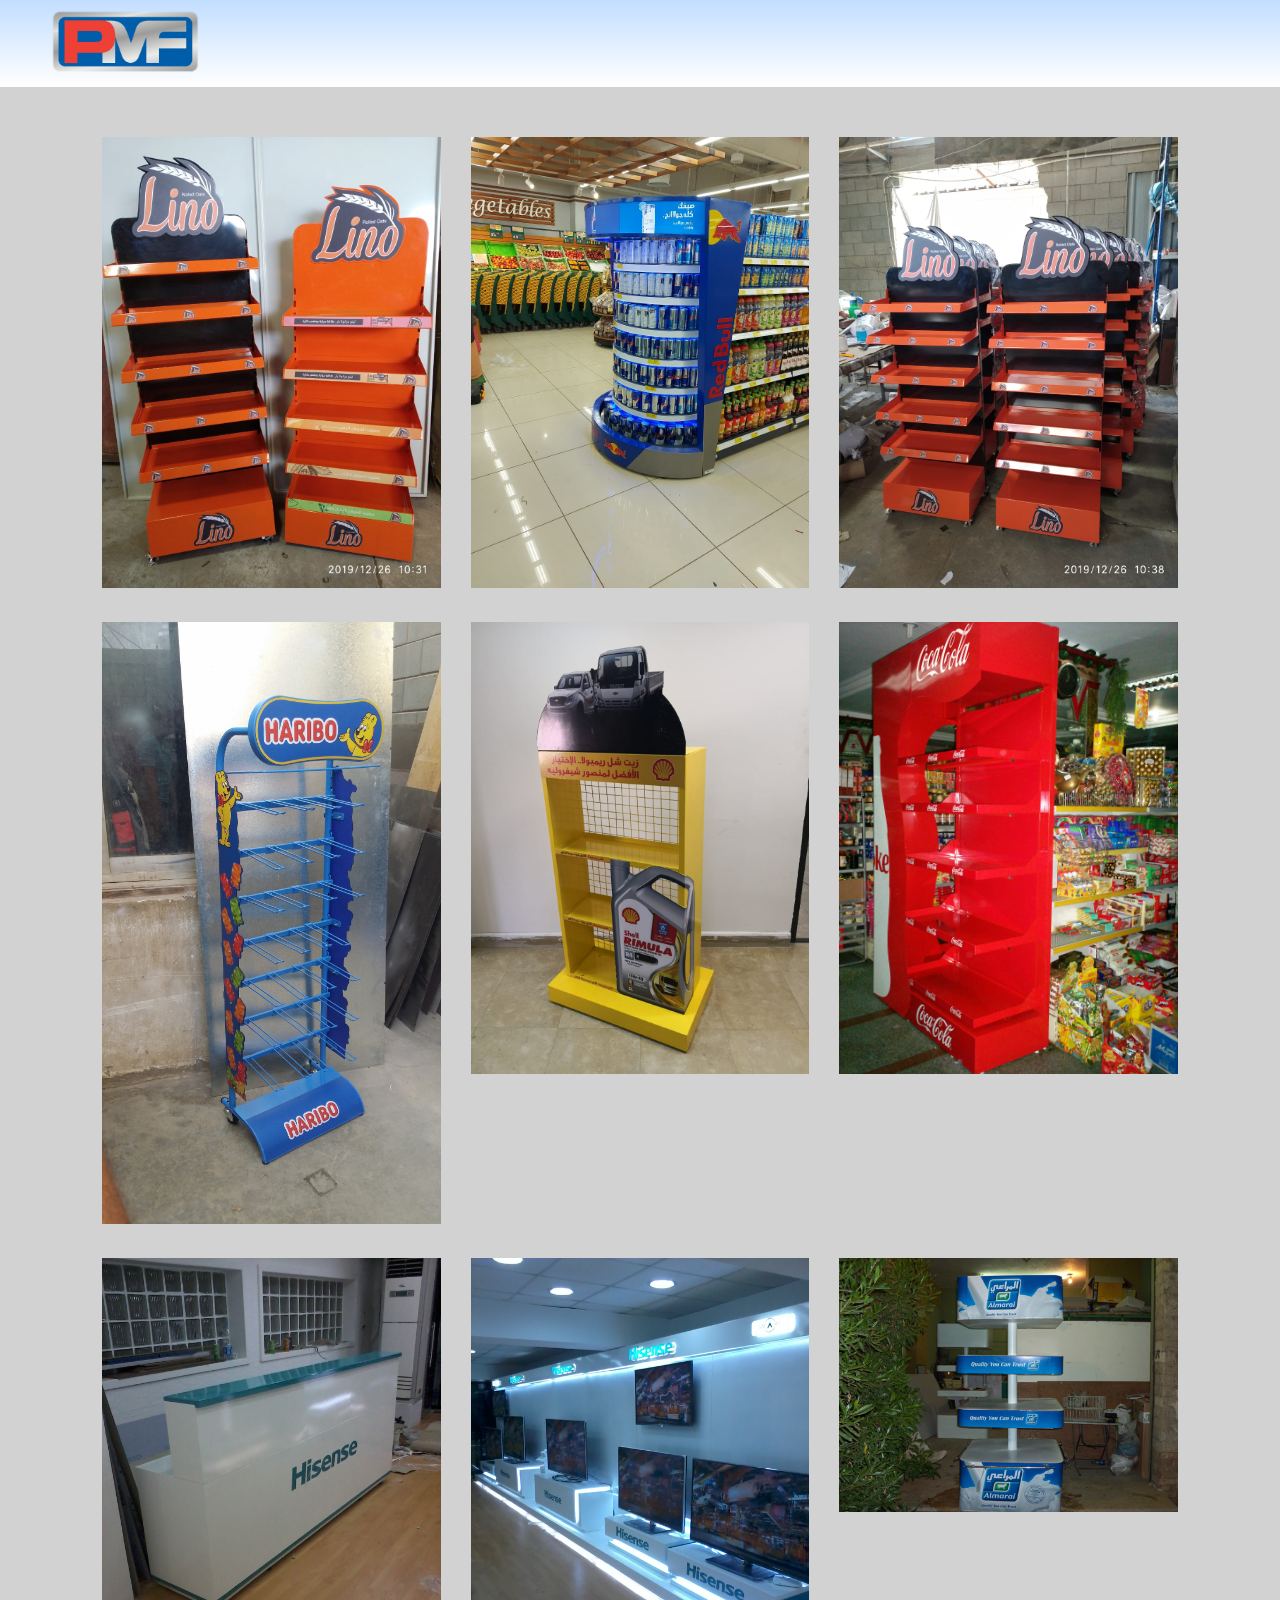
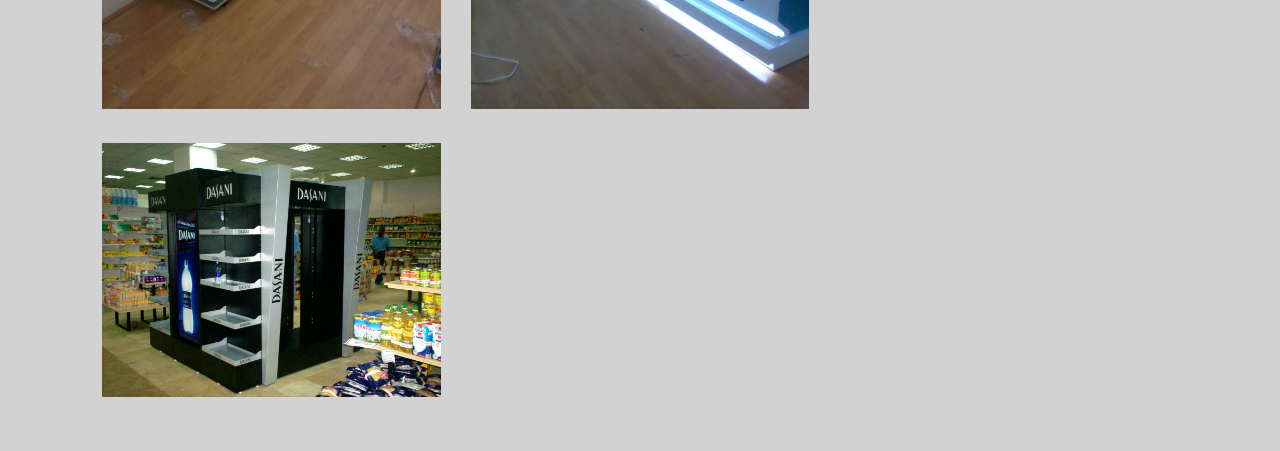
<file: display.html>
<!DOCTYPE html>
<html lang="en">
<head>
    <meta charset="UTF-8">
    <meta http-equiv="X-UA-Compatible" content="IE=edge">
    <meta name="viewport" content="width=device-width, initial-scale=1.0">
    <link rel="stylesheet" href="lightbox.min.css">
    <link rel="stylesheet" href="gallary.css">
    <title>Displays</title>
</head>
<body>
    <header style="background:linear-gradient( #c2deff, rgb(255, 255, 255)) ; padding: 10px 50px;">
       <a href="index.html"><img src="img/logo.png" alt="" style="width:150px ; height: auto;"></a> 
    </header>
<div class="contaner">
    <div class="gallary">
        <a href="img/products/display/img-01.jpg" data-lightbox="office">
            <img src="img/products/display/img-01.jpg" >
        </a>
        <a href="img/products/display/img-02.jpg" data-lightbox="office">
            <img src="img/products/display/img-02.jpg" >
        </a>
        <a href="img/products/display/img-03.jpg" data-lightbox="office">
            <img src="img/products/display/img-03.jpg" >
        </a>
        <a href="img/products/display/img-04.jpg" data-lightbox="office">
            <img src="img/products/display/img-04.jpg" >
        </a>
        <a href="img/products/display/img-05.jpg" data-lightbox="office">
            <img src="img/products/display/img-05.jpg" >
        </a>
        <a href="img/products/display/img-06.jpg" data-lightbox="office">
            <img src="img/products/display/img-06.jpg" >
        </a>
        <a href="img/products/display/img-07.jpg" data-lightbox="office">
            <img src="img/products/display/img-07.jpg" >
        </a>
        <a href="img/products/display/img-08.jpg" data-lightbox="office">
            <img src="img/products/display/img-08.jpg" >
        </a>
        <a href="img/products/display/img-09.jpg" data-lightbox="office">
            <img src="img/products/display/img-09.jpg" >
        </a>
        <a href="img/products/display/img-10.jpg" data-lightbox="office">
            <img src="img/products/display/img-10.jpg" >
        </a>
        
    </div>

</div>





    <script src="lightbox-plus-jquery.min.js"></script>
</body>
</html>
</file>
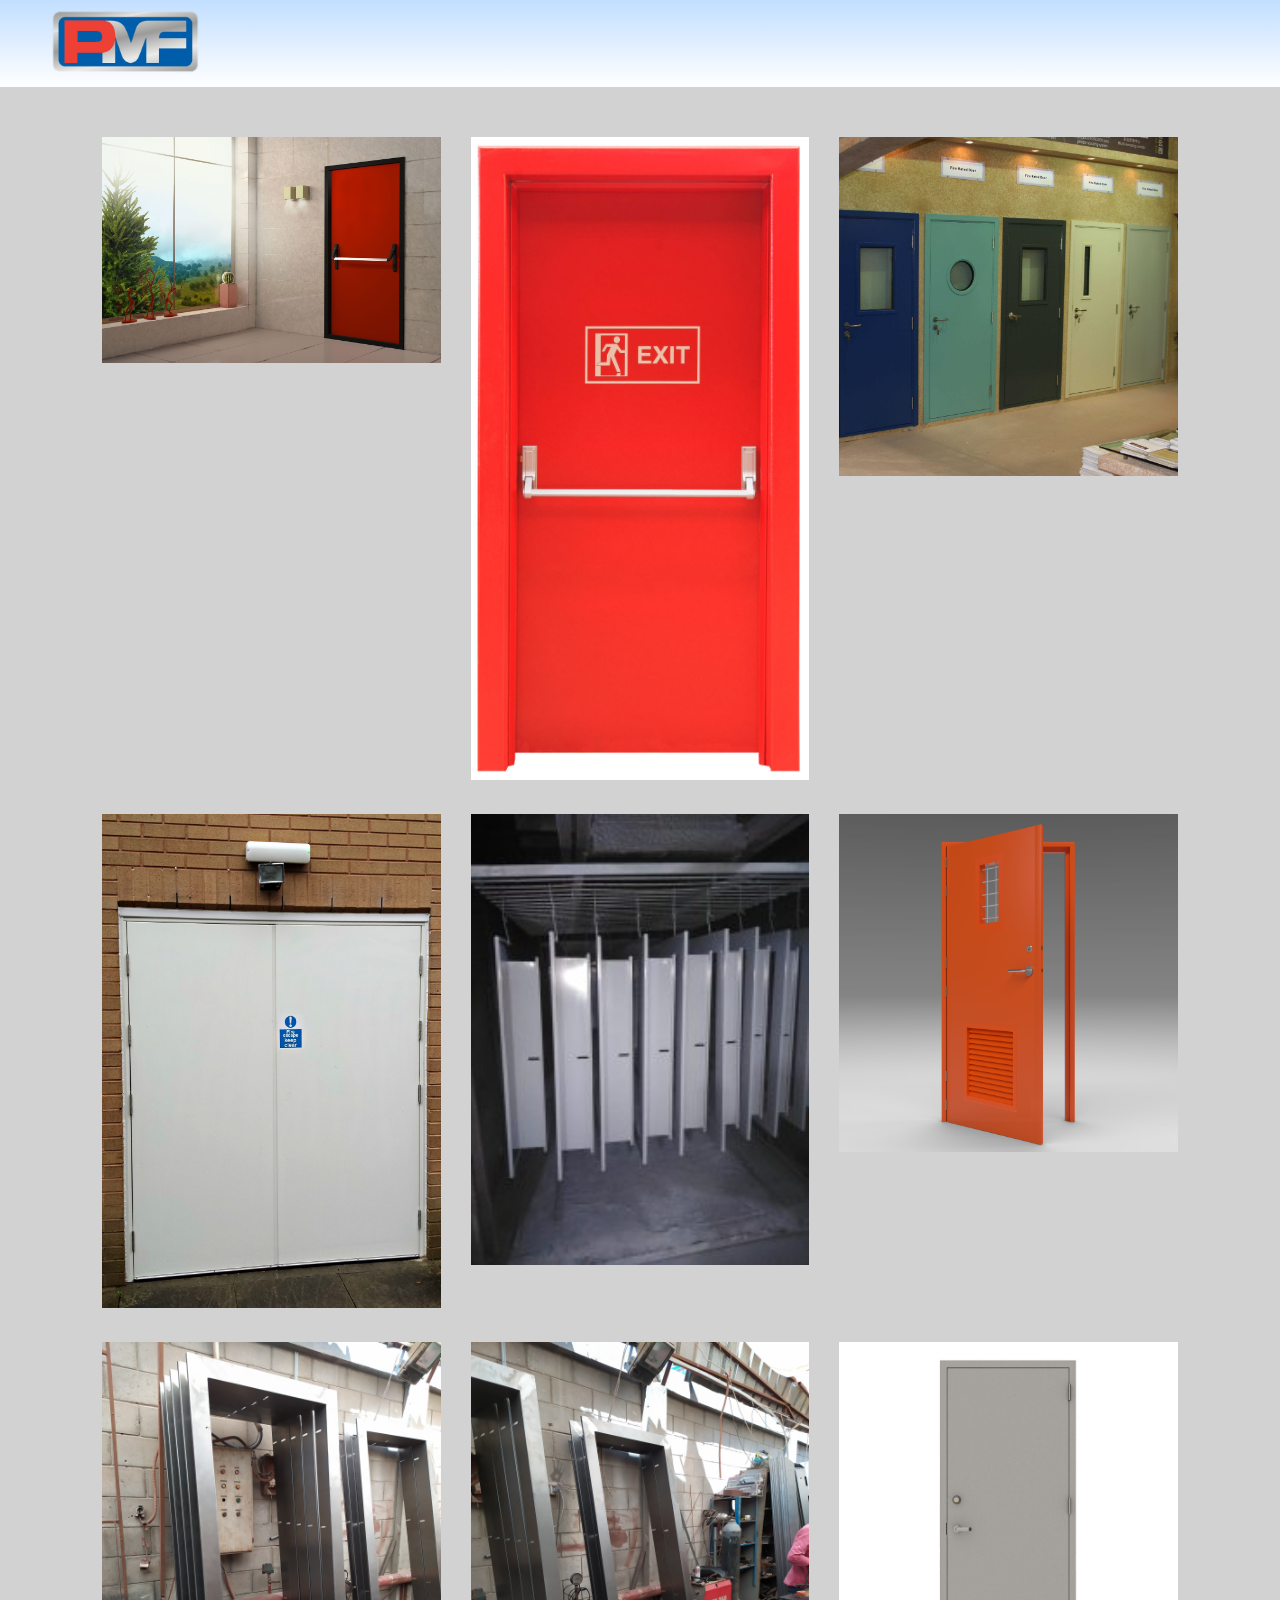
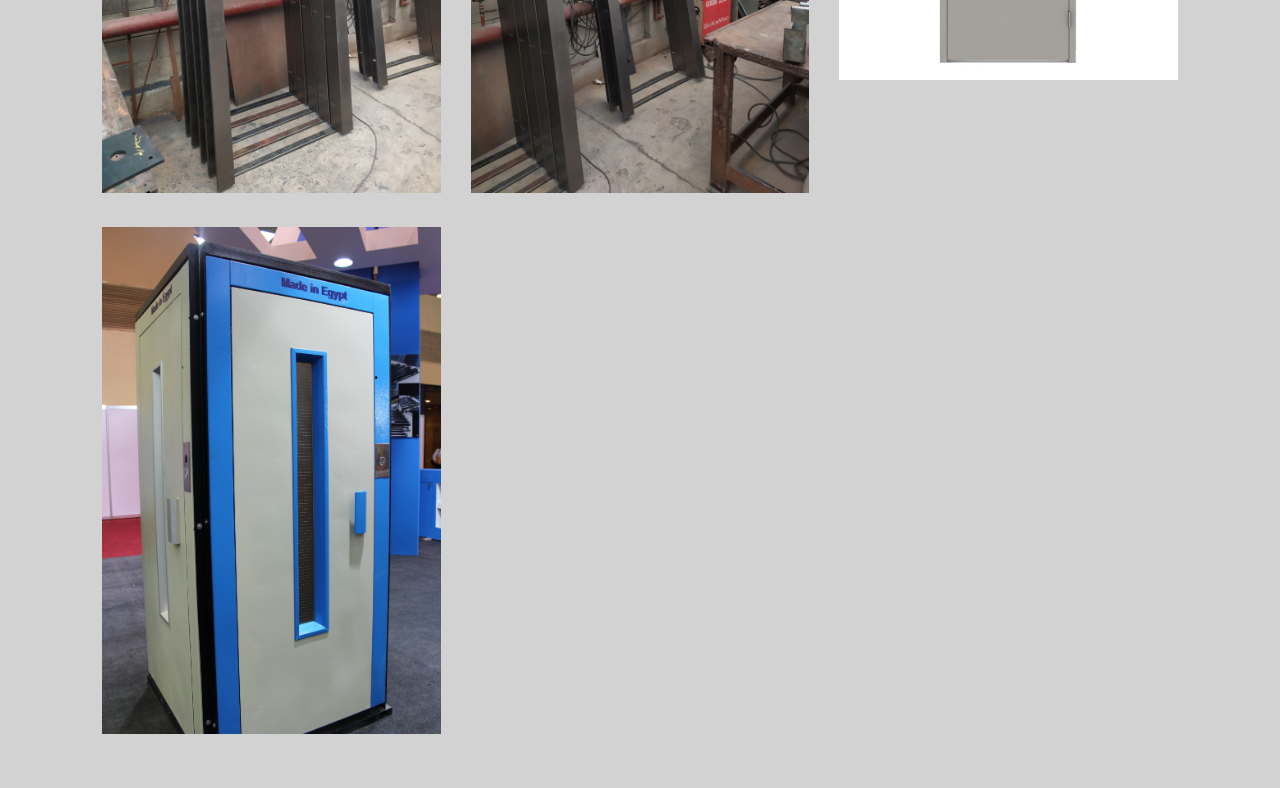
<file: doors.html>
<!DOCTYPE html>
<html lang="en">
<head>
    <meta charset="UTF-8">
    <meta http-equiv="X-UA-Compatible" content="IE=edge">
    <meta name="viewport" content="width=device-width, initial-scale=1.0">
    <link rel="stylesheet" href="lightbox.min.css">
    <link rel="stylesheet" href="gallary.css">
    <title>Steel Doors</title>
</head>
<body>
    <header style="background:linear-gradient( #c2deff, rgb(255, 255, 255)) ; padding: 10px 50px;">
        <a href="index.html"><img src="img/logo.png" alt="" style="width:150px ; height: auto;"></a> 
     </header>
<div class="contaner">
    <div class="gallary">
        <a href="img/products/doors/img-01.jpg" data-lightbox="office">
            <img src="img/products/doors/img-01.jpg" >
        </a>
        <a href="img/products/doors/img-02.jpg" data-lightbox="office">
            <img src="img/products/doors/img-02.jpg" >
        </a>
        <a href="img/products/doors/img-03.jpg" data-lightbox="office">
            <img src="img/products/doors/img-03.jpg" >
        </a>
        <a href="img/products/doors/img-04.jpg" data-lightbox="office">
            <img src="img/products/doors/img-04.jpg" >
        </a>
        <a href="img/products/doors/img-05.jpg" data-lightbox="office">
            <img src="img/products/doors/img-05.jpg" >
        </a>
        <a href="img/products/doors/img-06.jpg" data-lightbox="office">
            <img src="img/products/doors/img-06.jpg" >
        </a>
        <a href="img/products/doors/img-07.jpg" data-lightbox="office">
            <img src="img/products/doors/img-07.jpg" >
        </a>
        <a href="img/products/doors/img-08.jpg" data-lightbox="office">
            <img src="img/products/doors/img-08.jpg" >
        </a>
        <a href="img/products/doors/img-09.jpg" data-lightbox="office">
            <img src="img/products/doors/img-09.jpg" >
        </a>
        <a href="img/products/doors/img-10.jpg" data-lightbox="office">
            <img src="img/products/doors/img-10.jpg" >
        </a>
        
    </div>

</div>





    <script src="lightbox-plus-jquery.min.js"></script>
</body>
</html>
</file>
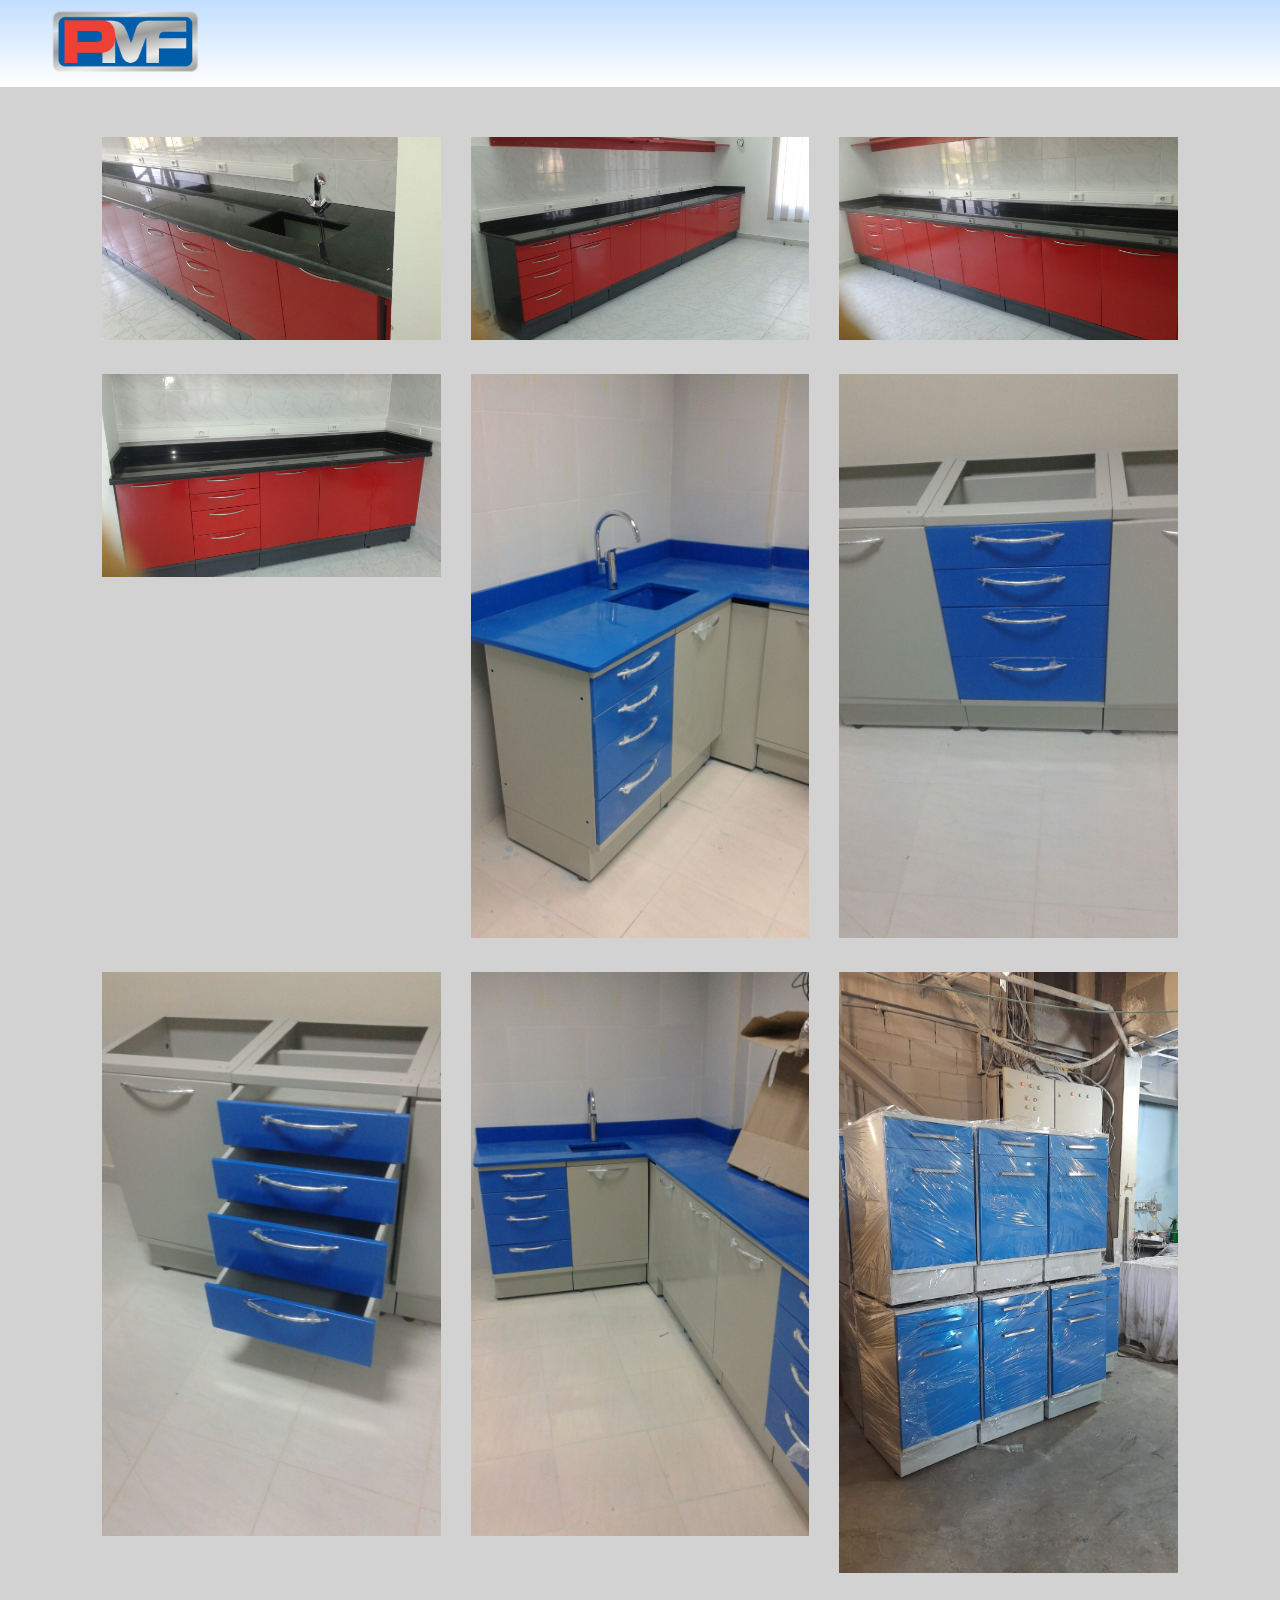
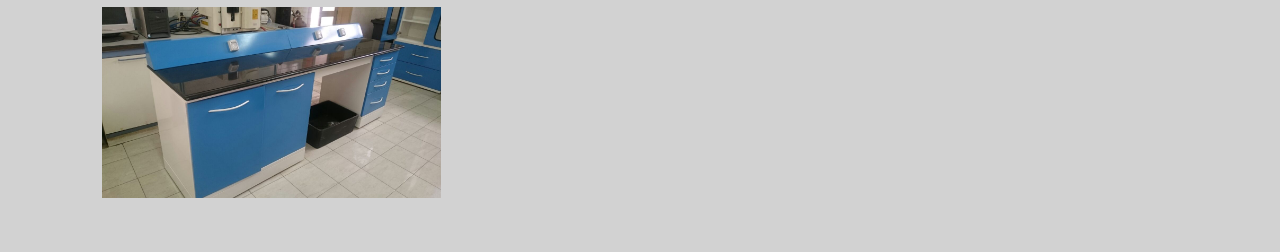
<file: labs.html>
<!DOCTYPE html>
<html lang="en">
<head>
    <meta charset="UTF-8">
    <meta http-equiv="X-UA-Compatible" content="IE=edge">
    <meta name="viewport" content="width=device-width, initial-scale=1.0">
    <link rel="stylesheet" href="lightbox.min.css">
    <link rel="stylesheet" href="gallary.css">
    <title>Labs Units</title>
</head>
<body>
    <header style="background:linear-gradient( #c2deff, rgb(255, 255, 255)) ; padding: 10px 50px;">
        <a href="index.html"><img src="img/logo.png" alt="" style="width:150px ; height: auto;"></a> 
     </header>
<div class="contaner">
    <div class="gallary">
        <a href="img/products/labs/img-01.jpg" data-lightbox="office">
            <img src="img/products/labs/img-01.jpg" >
        </a>
        <a href="img/products/labs/img-02.jpg" data-lightbox="office">
            <img src="img/products/labs/img-02.jpg" >
        </a>
        <a href="img/products/labs/img-03.jpg" data-lightbox="office">
            <img src="img/products/labs/img-03.jpg" >
        </a>
        <a href="img/products/labs/img-04.jpg" data-lightbox="office">
            <img src="img/products/labs/img-04.jpg" >
        </a>
        <a href="img/products/labs/img-05.jpg" data-lightbox="office">
            <img src="img/products/labs/img-05.jpg" >
        </a>
        <a href="img/products/labs/img-06.jpg" data-lightbox="office">
            <img src="img/products/labs/img-06.jpg" >
        </a>
        <a href="img/products/labs/img-07.jpg" data-lightbox="office">
            <img src="img/products/labs/img-07.jpg" >
        </a>
        <a href="img/products/labs/img-08.jpg" data-lightbox="office">
            <img src="img/products/labs/img-08.jpg" >
        </a>
        <a href="img/products/labs/img-09.jpg" data-lightbox="office">
            <img src="img/products/labs/img-09.jpg" >
        </a>
        <a href="img/products/labs/img-10.jpg" data-lightbox="office">
            <img src="img/products/labs/img-10.jpg" >
        </a>
        
    </div>

</div>





    <script src="lightbox-plus-jquery.min.js"></script>
</body>
</html>
</file>
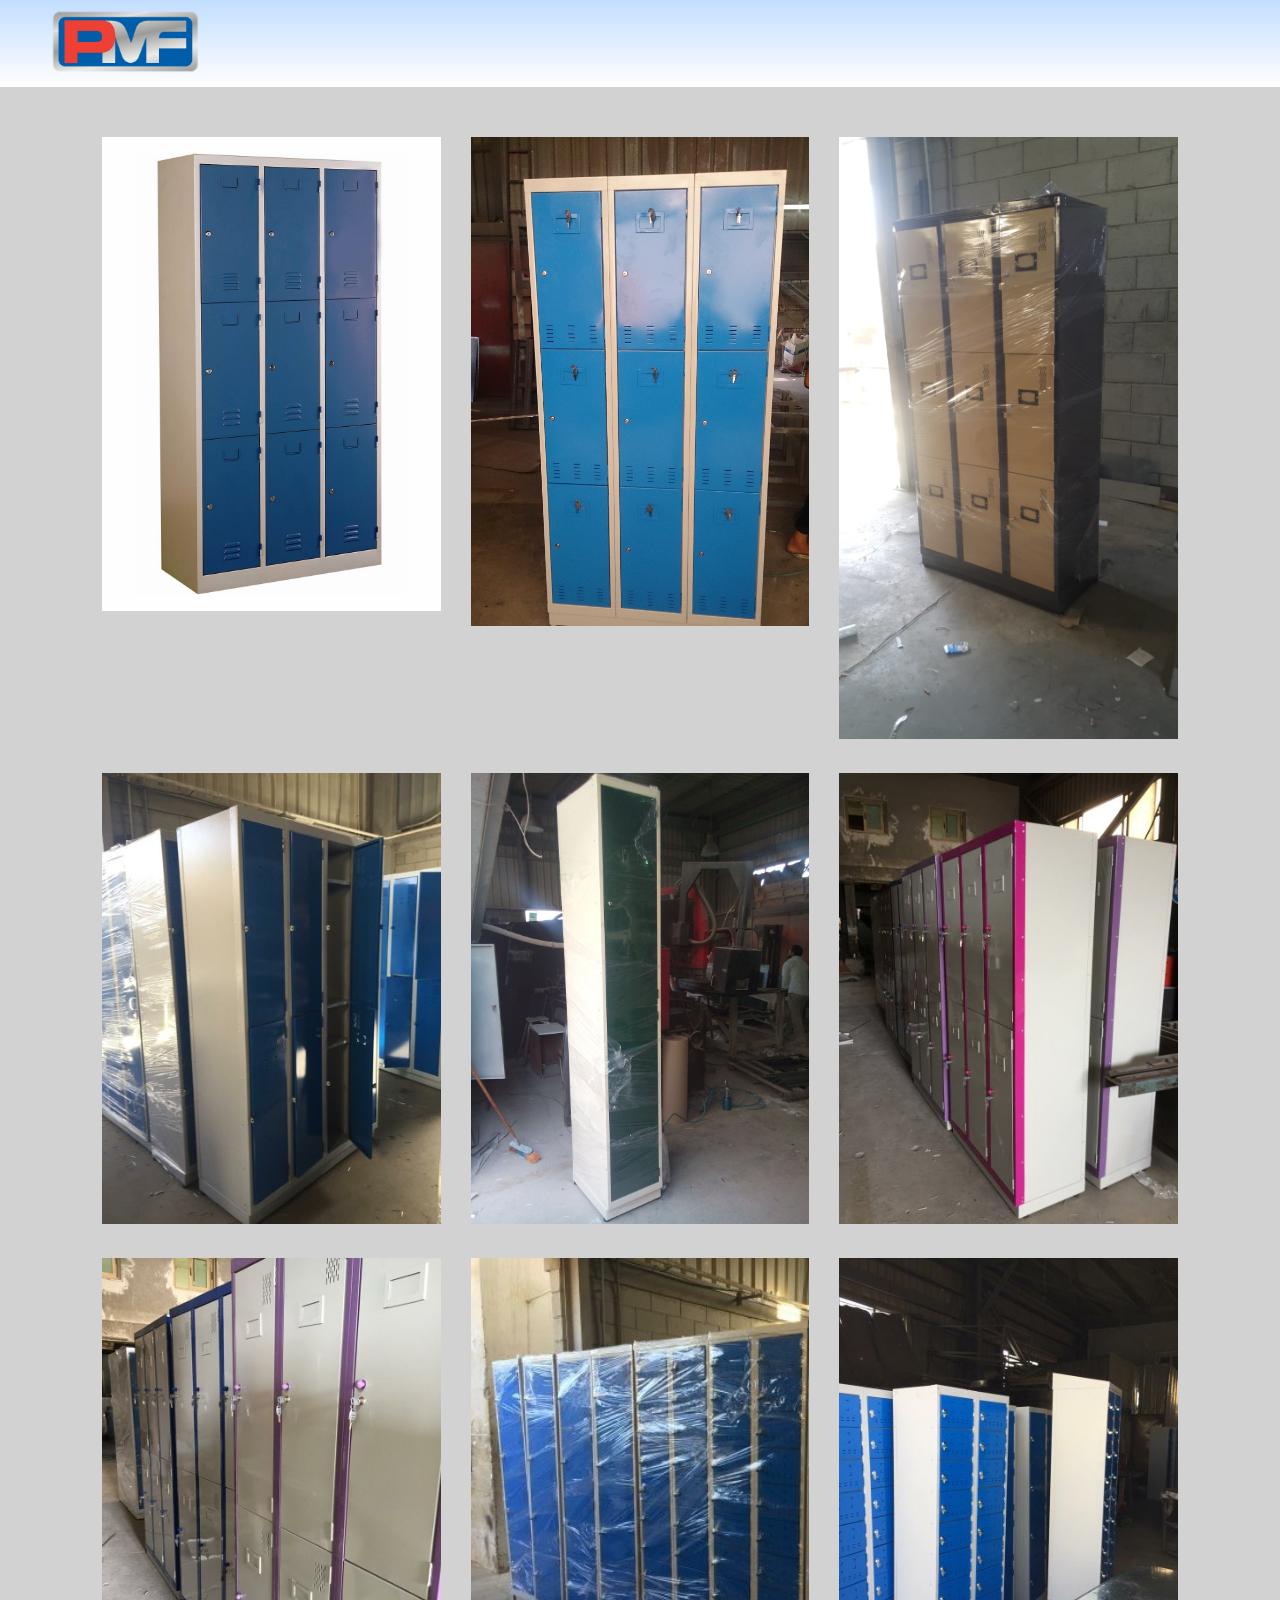
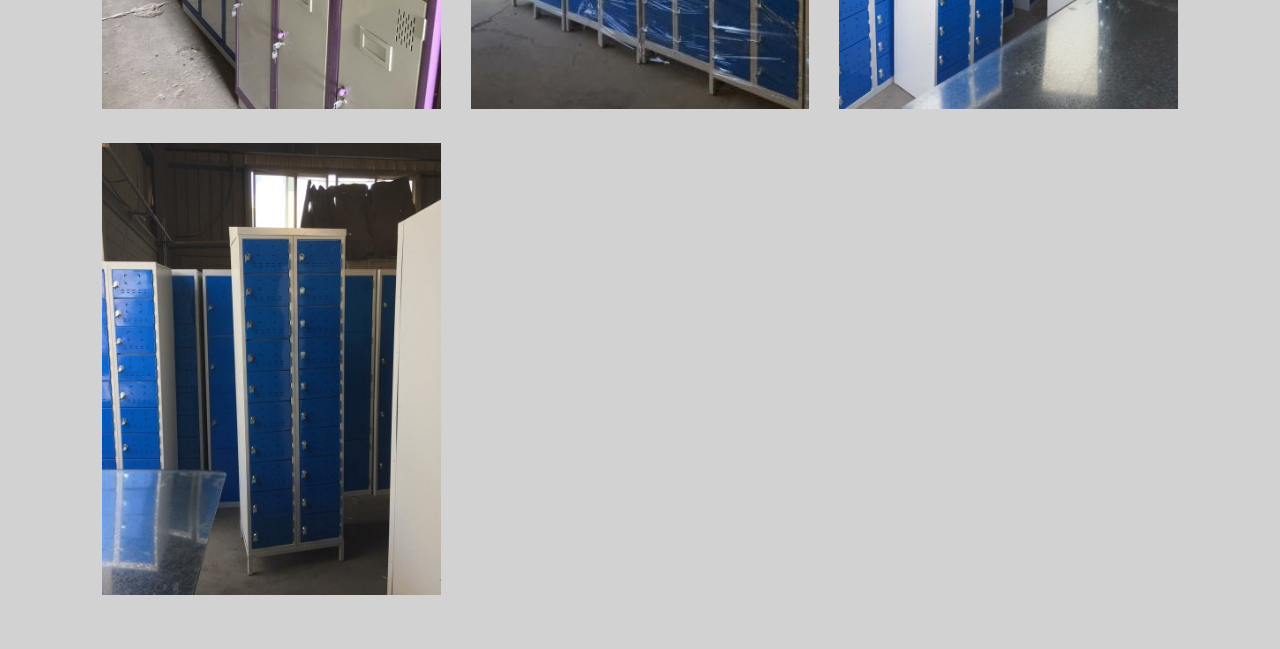
<file: lockers.html>
<!DOCTYPE html>
<html lang="en">
<head>
    <meta charset="UTF-8">
    <meta http-equiv="X-UA-Compatible" content="IE=edge">
    <meta name="viewport" content="width=device-width, initial-scale=1.0">
    <link rel="stylesheet" href="lightbox.min.css">
    <link rel="stylesheet" href="gallary.css">
    <title>Lockers</title>
</head>
<body>
    <header style="background:linear-gradient( #c2deff, rgb(255, 255, 255)) ; padding: 10px 50px;">
        <a href="index.html"><img src="img/logo.png" alt="" style="width:150px ; height: auto;"></a> 
     </header>
<div class="contaner">
    <div class="gallary">
        <a href="img/products/lockers/img-01.jpg" data-lightbox="office">
            <img src="img/products/lockers/img-01.jpg" >
        </a>
        <a href="img/products/lockers/img-02.jpg" data-lightbox="office">
            <img src="img/products/lockers/img-02.jpg" >
        </a>
        <a href="img/products/lockers/img-03.jpg" data-lightbox="office">
            <img src="img/products/lockers/img-03.jpg" >
        </a>
        <a href="img/products/lockers/img-04.jpg" data-lightbox="office">
            <img src="img/products/lockers/img-04.jpg" >
        </a>
        <a href="img/products/lockers/img-05.jpg" data-lightbox="office">
            <img src="img/products/lockers/img-05.jpg" >
        </a>
        <a href="img/products/lockers/img-06.jpg" data-lightbox="office">
            <img src="img/products/lockers/img-06.jpg" >
        </a>
        <a href="img/products/lockers/img-07.jpg" data-lightbox="office">
            <img src="img/products/lockers/img-07.jpg" >
        </a>
        <a href="img/products/lockers/img-08.jpg" data-lightbox="office">
            <img src="img/products/lockers/img-08.jpg" >
        </a>
        <a href="img/products/lockers/img-09.jpg" data-lightbox="office">
            <img src="img/products/lockers/img-09.jpg" >
        </a>
        <a href="img/products/lockers/img-10.jpg" data-lightbox="office">
            <img src="img/products/lockers/img-10.jpg" >
        </a>
        
    </div>

</div>





    <script src="lightbox-plus-jquery.min.js"></script>
</body>
</html>
</file>
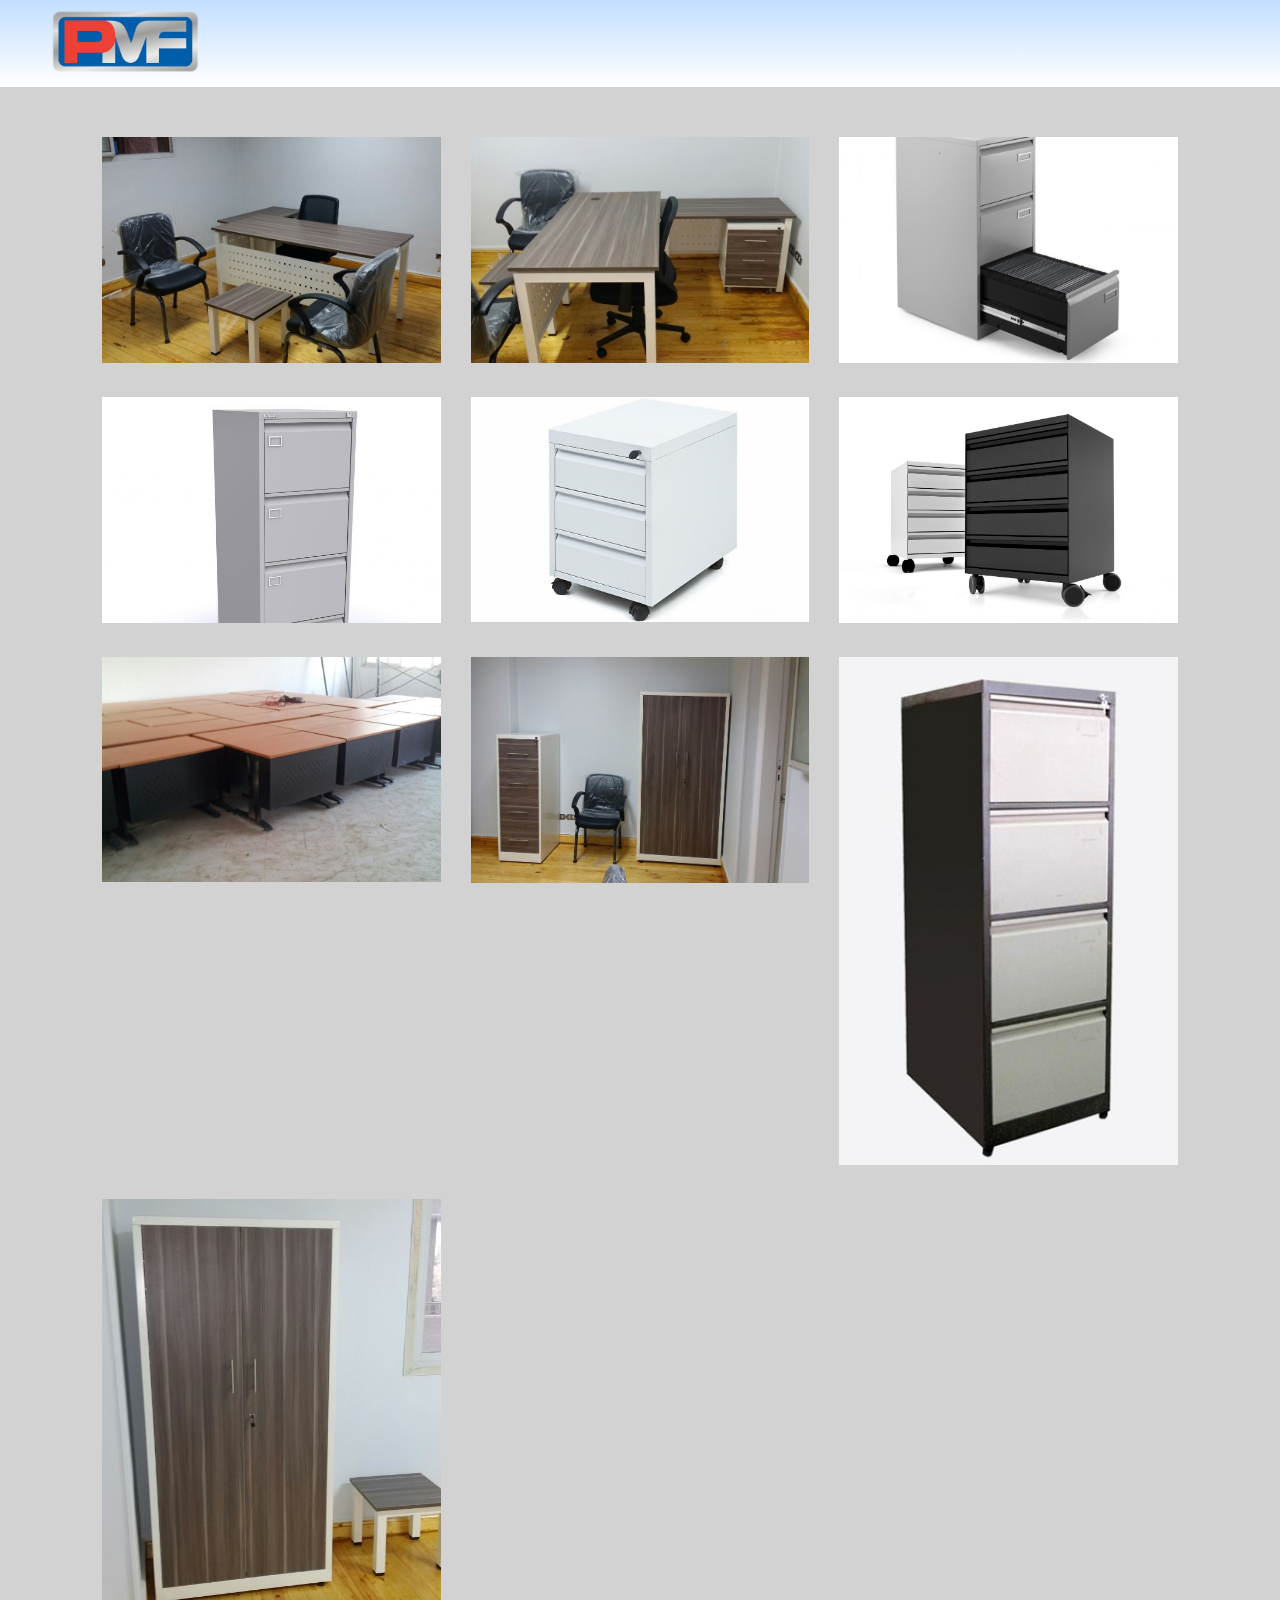
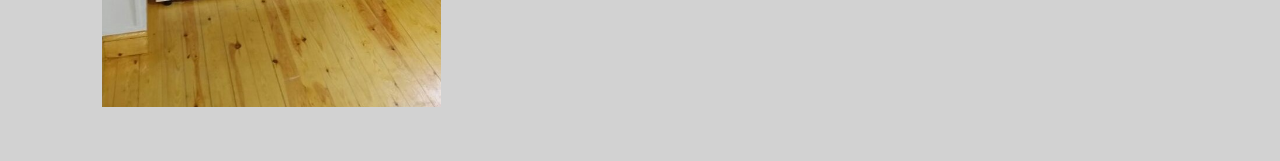
<file: office_furniture.html>
<!DOCTYPE html>
<html lang="en">
<head>
    <meta charset="UTF-8">
    <meta http-equiv="X-UA-Compatible" content="IE=edge">
    <meta name="viewport" content="width=device-width, initial-scale=1.0">
    <link rel="stylesheet" href="lightbox.min.css">
    <link rel="stylesheet" href="gallary.css">
    <title>Office Furniture</title>
</head>
<body>
    <header style="background:linear-gradient( #c2deff, rgb(255, 255, 255)) ; padding: 10px 50px;">
        <a href="index.html"><img src="img/logo.png" alt="" style="width:150px ; height: auto;"></a> 
     </header>
<div class="contaner">
    <div class="gallary">
        <a href="img/products/office/img-01.jpg" data-lightbox="office">
            <img src="img/products/office/img-01.jpg" >
        </a>
        <a href="img/products/office/img-02.jpg" data-lightbox="office">
            <img src="img/products/office/img-02.jpg" >
        </a>
        <a href="img/products/office/img-03.jpg" data-lightbox="office">
            <img src="img/products/office/img-03.jpg" >
        </a>
        <a href="img/products/office/img-04.jpg" data-lightbox="office">
            <img src="img/products/office/img-04.jpg" >
        </a>
        <a href="img/products/office/img-05.jpg" data-lightbox="office">
            <img src="img/products/office/img-05.jpg" >
        </a>
        <a href="img/products/office/img-06.jpg" data-lightbox="office">
            <img src="img/products/office/img-06.jpg" >
        </a>
        <a href="img/products/office/img-07.jpg" data-lightbox="office">
            <img src="img/products/office/img-07.jpg" >
        </a>
        <a href="img/products/office/img-08.jpg" data-lightbox="office">
            <img src="img/products/office/img-08.jpg" >
        </a>
        <a href="img/products/office/img-09.jpg" data-lightbox="office">
            <img src="img/products/office/img-09.jpg" >
        </a>
        <a href="img/products/office/img-10.jpg" data-lightbox="office">
            <img src="img/products/office/img-10.jpg" >
        </a>
        
    </div>

</div>





    <script src="lightbox-plus-jquery.min.js"></script>
</body>
</html>
</file>
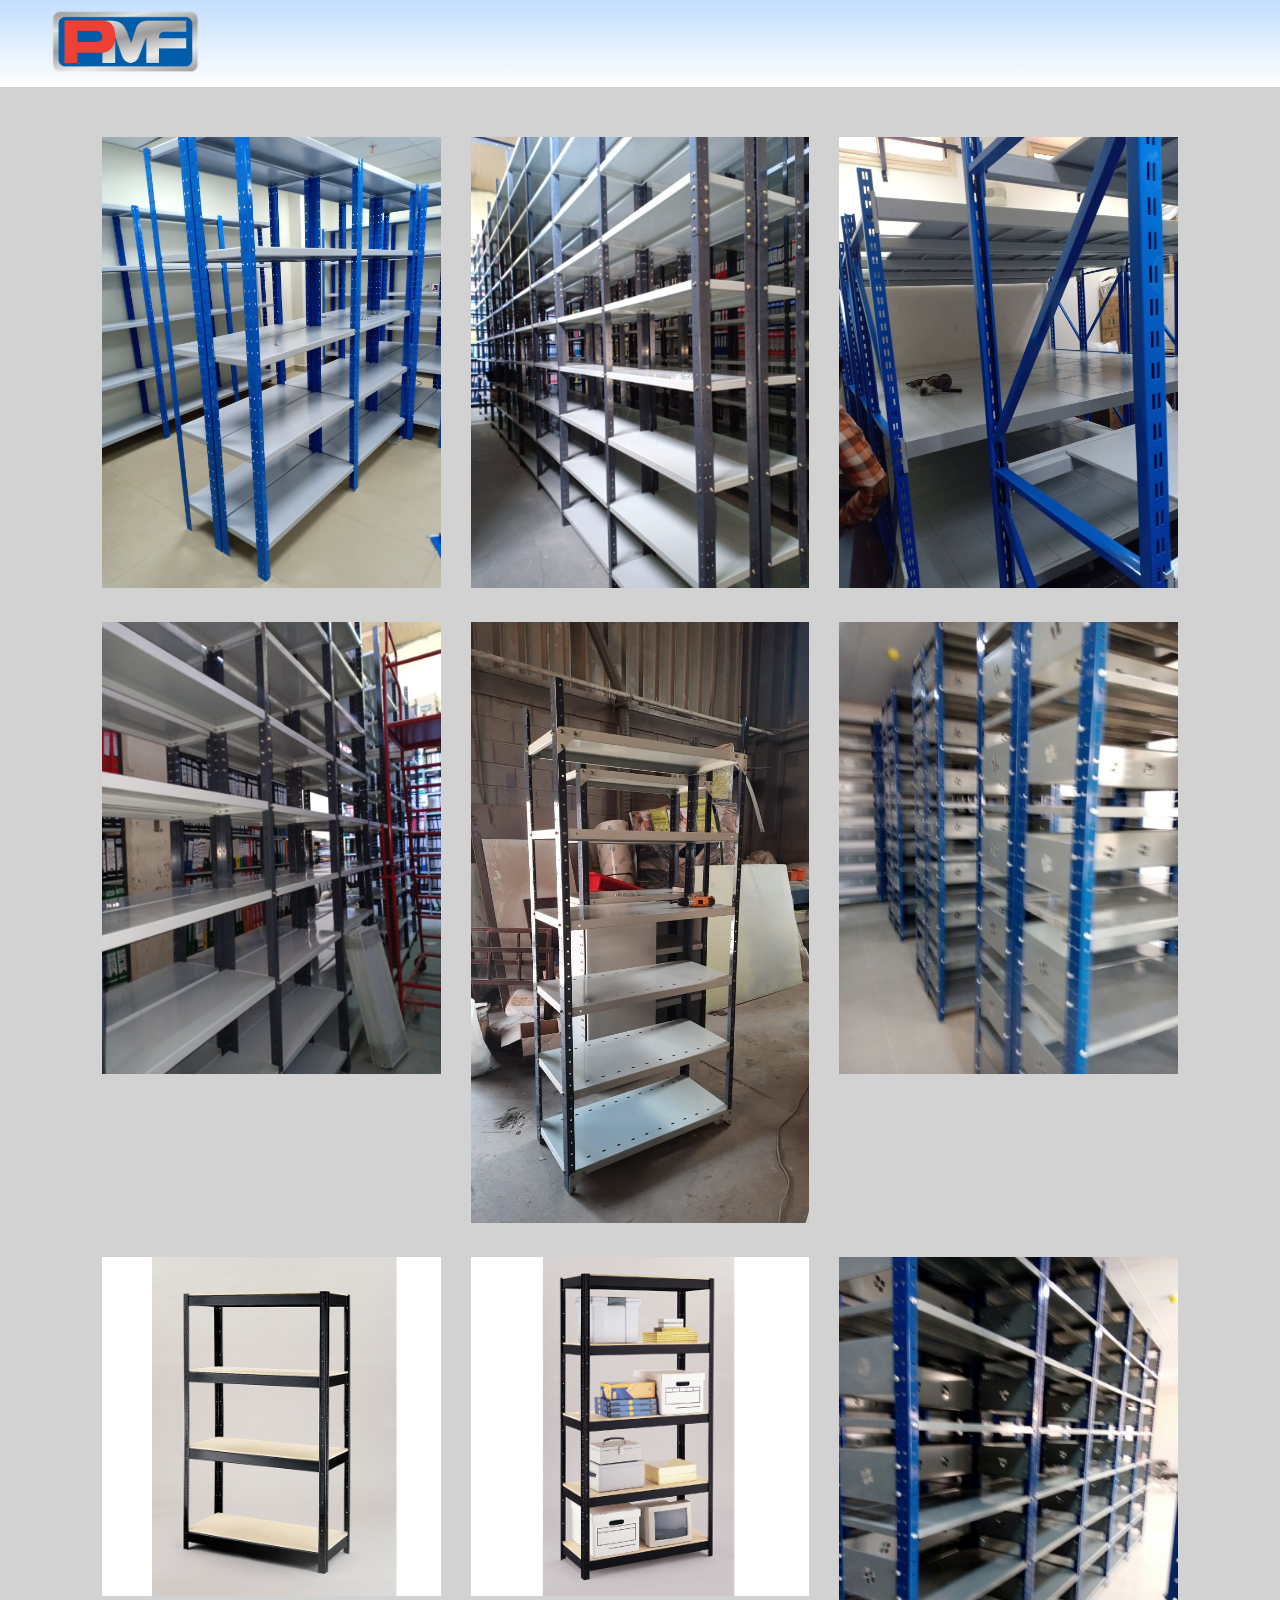
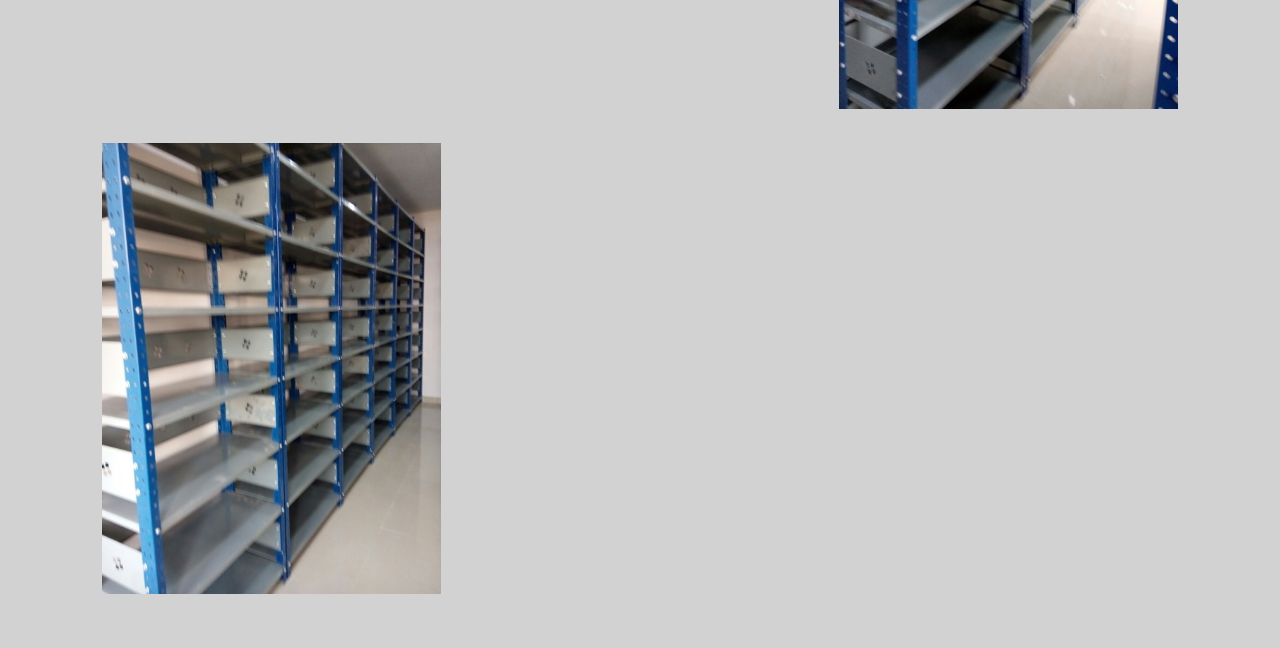
<file: shelving.html>
<!DOCTYPE html>
<html lang="en">
<head>
    <meta charset="UTF-8">
    <meta http-equiv="X-UA-Compatible" content="IE=edge">
    <meta name="viewport" content="width=device-width, initial-scale=1.0">
    <link rel="stylesheet" href="lightbox.min.css">
    <link rel="stylesheet" href="gallary.css">
    <title>Shelving Systems</title>
</head>
<body>
    <header style="background:linear-gradient( #c2deff, rgb(255, 255, 255)) ; padding: 10px 50px;">
        <a href="index.html"><img src="img/logo.png" alt="" style="width:150px ; height: auto;"></a> 
     </header>
<div class="contaner">
    <div class="gallary">
        <a href="img/products/shelving/img-01.jpg" data-lightbox="office">
            <img src="img/products/shelving/img-01.jpg" >
        </a>
        <a href="img/products/shelving/img-02.jpg" data-lightbox="office">
            <img src="img/products/shelving/img-02.jpg" >
        </a>
        <a href="img/products/shelving/img-03.jpg" data-lightbox="office">
            <img src="img/products/shelving/img-03.jpg" >
        </a>
        <a href="img/products/shelving/img-04.jpg" data-lightbox="office">
            <img src="img/products/shelving/img-04.jpg" >
        </a>
        <a href="img/products/shelving/img-05.jpg" data-lightbox="office">
            <img src="img/products/shelving/img-05.jpg" >
        </a>
        <a href="img/products/shelving/img-06.jpg" data-lightbox="office">
            <img src="img/products/shelving/img-06.jpg" >
        </a>
        <a href="img/products/shelving/img-07.jpg" data-lightbox="office">
            <img src="img/products/shelving/img-07.jpg" >
        </a>
        <a href="img/products/shelving/img-08.jpg" data-lightbox="office">
            <img src="img/products/shelving/img-08.jpg" >
        </a>
        <a href="img/products/shelving/img-09.jpg" data-lightbox="office">
            <img src="img/products/shelving/img-09.jpg" >
        </a>
        <a href="img/products/shelving/img-10.jpg" data-lightbox="office">
            <img src="img/products/shelving/img-10.jpg" >
        </a>
        
    </div>

</div>





    <script src="lightbox-plus-jquery.min.js"></script>
</body>
</html>
</file>
<file: gallary.css>
* {
    margin: 0px;
    padding: 0px;
    font-family: 'Poppins', sans-serif;
    box-sizing: border-box;
    scroll-behavior: smooth;
}

.contaner{
    width: 100%;
    min-height: 100vh;
    display: flex;
    align-items: center;
    justify-content: center;
    padding: 50px 8%;
    background: rgb(210, 210, 210);
}
.gallary{
    display: grid;
    grid-template-columns: repeat(auto-fit,minmax(250px,1fr));
    grid-gap:30px ;
}
.gallary img{
    width: 100%;
}
</file>
